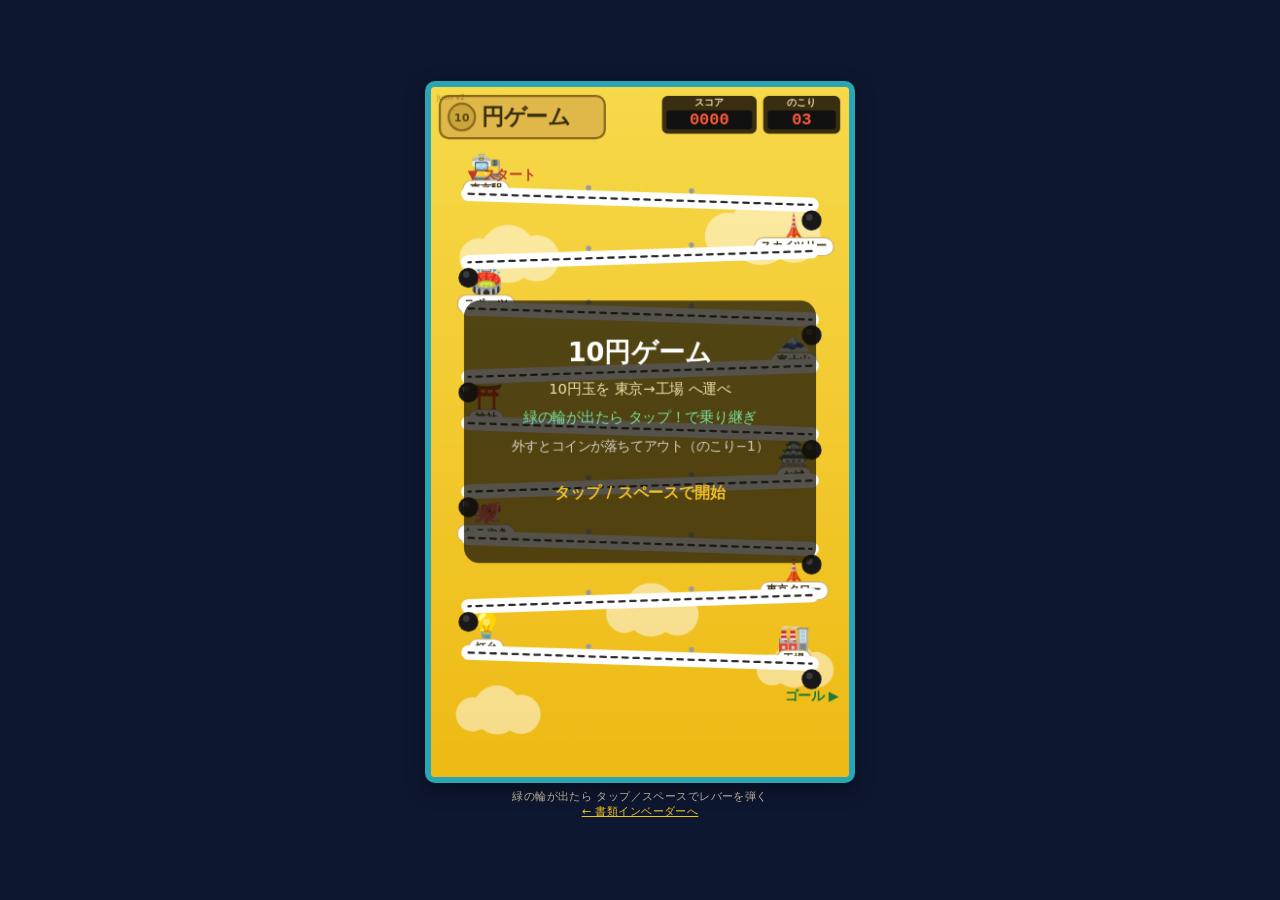
<file: shinkansen.html>
<!DOCTYPE html>
<html lang="ja">
<head>
<meta charset="utf-8">
<meta name="viewport" content="width=device-width, initial-scale=1, maximum-scale=1, user-scalable=no">
<meta name="description" content="10円玉を落として東京→工場。レバーを弾いてルートを下る、税理士法人アストラストのミニゲーム。">
<meta name="theme-color" content="#f2c020">
<meta name="apple-mobile-web-app-capable" content="yes">
<link rel="icon" href="data:image/svg+xml,%3Csvg xmlns='http://www.w3.org/2000/svg' viewBox='0 0 64 64'%3E%3Crect width='64' height='64' fill='%23f2c020'/%3E%3Ccircle cx='32' cy='32' r='20' fill='%23caa63a' stroke='%238a6a1f' stroke-width='4'/%3E%3Ctext x='32' y='41' font-size='20' font-family='sans-serif' fill='%237a5c18' text-anchor='middle'%3E10%3C/text%3E%3C/svg%3E">
<title>10円ゲーム — 税理士法人アストラスト</title>
<style>
  *{box-sizing:border-box;-webkit-tap-highlight-color:transparent;}
  html,body{margin:0;height:100%;background:#0e1730;color:#5a4a10;
    font-family:"Yu Gothic","YuGothic","Hiragino Kaku Gothic ProN",system-ui,sans-serif;}
  body{display:flex;flex-direction:column;align-items:center;justify-content:center;
    padding:8px;gap:6px;overflow:hidden;}
  #wrap{position:relative;width:min(100%,430px);}
  canvas{display:block;width:100%;height:auto;border:6px solid #2aa5b5;border-radius:10px;
    background:#f2c020;touch-action:none;box-shadow:0 6px 20px rgba(0,0,0,.4);}
  .hint{font-size:11px;letter-spacing:.04em;color:#cfc0a6;text-align:center;}
  .hint a{color:#f2c020;}
</style>
</head>
<body>
<div id="wrap"><canvas id="cv"></canvas></div>
<div class="hint">緑の輪が出たら タップ／スペースでレバーを弾く<br><a href="./">← 書類インベーダーへ</a></div>

<script>
const W = 380, H = 620;
const cv = document.getElementById('cv');
const ctx = cv.getContext('2d');
let scale = 1;
function resize(){
  const cssW = cv.parentNode.clientWidth;
  const cssH = cssW * H / W;
  const dpr = Math.min(window.devicePixelRatio || 1, 2);
  cv.style.height = cssH + 'px';
  cv.width = Math.round(cssW * dpr);
  cv.height = Math.round(cssH * dpr);
  scale = cv.width / W;
  ctx.setTransform(scale, 0, 0, scale, 0, 0);
}
window.addEventListener('resize', resize);

/* ---------- 駅・ランドマーク ---------- */
const STATIONS = [
  { n:'東京駅',       e:'🚉' },
  { n:'スカイツリー', e:'🗼' },
  { n:'スポーツ',     e:'🏟️' },
  { n:'富士山',       e:'🗻' },
  { n:'神社',         e:'⛩️' },
  { n:'お城',         e:'🏯' },
  { n:'たこやき',     e:'🐙' },
  { n:'東京タワー',   e:'🗼' },
  { n:'灯台',         e:'💡' },
  { n:'工場',         e:'🏭' }
];
const RAMPS = STATIONS.length - 1;   // 9区間
const M = 34, TOP = 96, BOT = 560;
const GAP = (BOT - TOP) / (RAMPS);
const TILT = 10;
function rampGeom(i){
  const y = TOP + i * GAP;
  const leftFirst = (i % 2 === 0);
  const xEntry = leftFirst ? M : W - M;
  const xExit  = leftFirst ? W - M : M;
  return { y, xEntry, xExit, yEntry: y, yExit: y + TILT };
}
const CATCH = 0.72;

/* ---------- 状態 ---------- */
let state = 'title';       // title | play | out | win | over
let coin, score = 0, coins = 3, best = 0, leverFlash = 0, endT = 0, shake = 0, sparkle = [];
try{ best = +localStorage.getItem('juen_best') || 0; }catch(e){}

function newCoin(){ coin = { i:0, t:0, v:0.011, leverCd:0, spin:0, drop:0 }; state='play'; }
function startGame(){ score = 0; coins = 3; sparkle = []; newCoin(); }

/* ---------- 音 ---------- */
let ac = null;
function beep(freq, dur, type='square', vol=.05){
  try{ if(!ac) ac = new (window.AudioContext||window.webkitAudioContext)();
    if(ac.state==='suspended') ac.resume();
    const o=ac.createOscillator(),g=ac.createGain(); o.type=type; o.frequency.value=freq;
    g.gain.value=vol; o.connect(g); g.connect(ac.destination); o.start();
    g.gain.exponentialRampToValueAtTime(.0001, ac.currentTime+dur); o.stop(ac.currentTime+dur);
  }catch(e){}
}

/* ---------- 入力 ---------- */
function flip(){
  if(ac && ac.state==='suspended') ac.resume();
  if(state==='title' || state==='over'){ startGame(); return; }
  if(state==='out' || state==='win'){ newCoin(); return; }
  if(state!=='play' || coin.leverCd>0) return;
  leverFlash = 9;
  if(coin.t >= CATCH){
    coin.i++;
    score += 100 + coin.i*20;
    for(let k=0;k<6;k++) sparkle.push({x:coinXY().x, y:coinXY().y, vx:(Math.random()-.5)*3, vy:-Math.random()*3-1, life:24});
    beep(660,.06,'square',.05); beep(990,.08,'triangle',.04);
    if(coin.i >= RAMPS){ state='win'; endT=0; shake=12; score+=300;
      if(score>best){ best=score; try{localStorage.setItem('juen_best',best);}catch(e){} }
      beep(784,.5,'triangle',.06); beep(1046,.6,'triangle',.05);
    } else { coin.t=0; coin.v=0.011+coin.i*0.0016; coin.drop=10; }
  } else { coin.leverCd=15; beep(200,.05,'sawtooth',.03); }
}
cv.addEventListener('pointerdown', e=>{ e.preventDefault(); flip(); });
addEventListener('keydown', e=>{ if(e.code==='Space'||e.code==='Enter'){ e.preventDefault(); flip(); } });

/* ---------- 更新 ---------- */
function coinXY(){
  const g = rampGeom(coin.i);
  return { x: g.xEntry+(g.xExit-g.xEntry)*coin.t, y: (g.yEntry+(g.yExit-g.yEntry)*coin.t)-11-(coin.drop||0) };
}
function update(){
  if(leverFlash>0) leverFlash--;
  if(shake>0) shake--;
  for(const s of sparkle){ s.x+=s.vx; s.y+=s.vy; s.vy+=.18; s.life--; }
  sparkle = sparkle.filter(s=>s.life>0);
  if(state==='out'||state==='win'||state==='over') endT++;
  if(state!=='play') return;
  if(coin.leverCd>0) coin.leverCd--;
  if(coin.drop>0) coin.drop--;
  coin.v += 0.00020 + coin.i*0.000035;
  coin.t += coin.v; coin.spin += coin.v*22;
  if(coin.t >= 1){
    coins--; shake=14; beep(150,.5,'sawtooth',.06); beep(90,.6,'square',.05);
    if(coins<=0){ state='over'; if(score>best){best=score;try{localStorage.setItem('juen_best',best);}catch(e){}} }
    else state='out';
    endT=0;
  }
}

/* ---------- 描画パーツ ---------- */
function rr(x,y,w,h,r){ ctx.beginPath(); ctx.moveTo(x+r,y); ctx.arcTo(x+w,y,x+w,y+h,r); ctx.arcTo(x+w,y+h,x,y+h,r); ctx.arcTo(x,y+h,x,y,r); ctx.arcTo(x,y,x+w,y,r); ctx.closePath(); }
function emoji(ch, x, y, size){ ctx.font = size+'px "Noto Color Emoji","Apple Color Emoji",sans-serif'; ctx.textAlign='center'; ctx.textBaseline='middle'; ctx.fillText(ch, x, y); }
function oval(txt, x, y){
  ctx.font='bold 10px "Yu Gothic",system-ui,sans-serif';
  const w = ctx.measureText(txt).width + 12;
  ctx.fillStyle='#fff'; rr(x-w/2, y-8, w, 16, 8); ctx.fill();
  ctx.strokeStyle='#c8b070'; ctx.lineWidth=1; ctx.stroke();
  ctx.fillStyle='#3a2e10'; ctx.textAlign='center'; ctx.textBaseline='middle'; ctx.fillText(txt, x, y);
}
function drawCoin(x,y){
  ctx.save(); ctx.translate(x,y); ctx.rotate(Math.sin(coin.spin)*.14);
  ctx.fillStyle='rgba(0,0,0,.18)'; ctx.beginPath(); ctx.arc(1,2,11,0,6.283); ctx.fill();
  ctx.fillStyle='#caa63a'; ctx.beginPath(); ctx.arc(0,0,11,0,6.283); ctx.fill();
  ctx.strokeStyle='#8a6a1f'; ctx.lineWidth=2.5; ctx.stroke();
  ctx.fillStyle='#f2e2a8'; ctx.beginPath(); ctx.arc(0,0,7.5,0,6.283); ctx.fill();
  ctx.fillStyle='#7a5c18'; ctx.font='bold 9px system-ui,sans-serif';
  ctx.textAlign='center'; ctx.textBaseline='middle'; ctx.fillText('10',0,1);
  ctx.restore();
}
function lcd(x,y,w,label,val){
  ctx.fillStyle='#3a2e10'; rr(x,y,w,34,5); ctx.fill();
  ctx.fillStyle='#111'; rr(x+4,y+13,w-8,17,3); ctx.fill();
  ctx.fillStyle='#e8d9a8'; ctx.font='bold 9px "Yu Gothic",system-ui,sans-serif';
  ctx.textAlign='center'; ctx.textBaseline='top'; ctx.fillText(label, x+w/2, y+2);
  ctx.fillStyle='#ff5a3a'; ctx.font='bold 15px "Courier New",monospace';
  ctx.textBaseline='middle'; ctx.fillText(val, x+w/2, y+22);
}

function draw(){
  ctx.save();
  if(shake>0) ctx.translate((Math.random()-.5)*shake*.4,(Math.random()-.5)*shake*.4);
  // 黄色い盤面
  const bg=ctx.createLinearGradient(0,0,0,H); bg.addColorStop(0,'#f7d94a'); bg.addColorStop(1,'#eeba14');
  ctx.fillStyle=bg; ctx.fillRect(0,0,W,H);
  // 雲
  ctx.fillStyle='rgba(255,255,255,.5)';
  for(const c of [[70,150,26],[300,130,30],[200,470,24],[330,520,20],[60,560,22]]){
    ctx.beginPath(); ctx.arc(c[0],c[1],c[2],0,6.283); ctx.arc(c[0]+c[2],c[1]+4,c[2]*.8,0,6.283); ctx.arc(c[0]-c[2],c[1]+4,c[2]*.7,0,6.283); ctx.fill();
  }

  // ヘッダー：タイトルプレート＋スコア＋のこり
  ctx.fillStyle='#e0b84a'; rr(8,8,150,38,8); ctx.fill();
  ctx.strokeStyle='#8a6a1f'; ctx.lineWidth=2; rr(8,8,150,38,8); ctx.stroke();
  ctx.fillStyle='#caa63a'; ctx.beginPath(); ctx.arc(28,27,12,0,6.283); ctx.fill();
  ctx.strokeStyle='#8a6a1f'; ctx.lineWidth=2; ctx.stroke();
  ctx.fillStyle='#5a4410'; ctx.font='bold 10px system-ui'; ctx.textAlign='center'; ctx.textBaseline='middle'; ctx.fillText('10',28,28);
  ctx.fillStyle='#3a2e10'; ctx.font='bold 20px "Yu Gothic",system-ui,sans-serif'; ctx.textAlign='left'; ctx.fillText('円ゲーム',46,28);
  lcd(210,8,86,'スコア', ('000'+score).slice(-4));
  lcd(302,8,70,'のこり', ('0'+Math.max(0,coins)).slice(-2));

  // ランドマーク（坂の始端そば）
  for(let i=0;i<STATIONS.length;i++){
    const g = rampGeom(Math.min(i,RAMPS-1));
    const atLeft = (g.xEntry < W/2);
    let ex = i<RAMPS ? g.xEntry : g.xExit;
    let ey = i<RAMPS ? g.yEntry : g.yExit;
    const dir = (i<RAMPS ? atLeft : (g.xExit<W/2)) ? 1 : -1;
    emoji(STATIONS[i].e, ex + dir*16, ey - 22, 24);
    oval(STATIONS[i].n, ex + dir*16, ey - 4);
  }

  // 坂（白）＋点線レール＋穴＋ピン
  for(let i=0;i<RAMPS;i++){
    const g = rampGeom(i);
    ctx.strokeStyle='#fff'; ctx.lineWidth=13; ctx.lineCap='round';
    ctx.beginPath(); ctx.moveTo(g.xEntry,g.yEntry); ctx.lineTo(g.xExit,g.yExit); ctx.stroke();
    ctx.strokeStyle='#2a2a2a'; ctx.lineWidth=2; ctx.setLineDash([5,5]);
    ctx.beginPath(); ctx.moveTo(g.xEntry,g.yEntry); ctx.lineTo(g.xExit,g.yExit); ctx.stroke();
    ctx.setLineDash([]);
    // ピン
    ctx.fillStyle='#9a9a9a';
    for(const p of [0.35,0.65]){ const px=g.xEntry+(g.xExit-g.xEntry)*p, py=g.yEntry+(g.yExit-g.yEntry)*p; ctx.beginPath(); ctx.arc(px,py-9,2.4,0,6.283); ctx.fill(); }
    // 終端の穴
    ctx.fillStyle='#181818'; ctx.beginPath(); ctx.arc(g.xExit,g.yExit+14,9,0,6.283); ctx.fill();
    ctx.fillStyle='rgba(255,255,255,.15)'; ctx.beginPath(); ctx.arc(g.xExit-2,g.yExit+11,3,0,6.283); ctx.fill();
  }
  // スタート／ゴール
  ctx.fillStyle='#c0392b'; ctx.font='bold 12px "Yu Gothic",system-ui,sans-serif'; ctx.textAlign='center'; ctx.textBaseline='middle';
  ctx.fillText('▼ スタート', M+30, TOP-16);
  ctx.fillStyle='#1a7a3a'; ctx.fillText('ゴール ▶', rampGeom(RAMPS-1).xExit, rampGeom(RAMPS-1).yExit+30);

  // レバー・拾えるゾーン・コイン
  if(state==='play'){
    const g = rampGeom(coin.i), inZone = coin.t>=CATCH;
    const lx = g.xExit + (g.xExit<W/2 ? -16 : 16);
    ctx.strokeStyle = leverFlash>0 ? '#f2e2a8' : (coin.leverCd>0 ? 'rgba(120,120,120,.7)' : '#c0392b');
    ctx.lineWidth=5; ctx.lineCap='round';
    ctx.beginPath(); ctx.moveTo(lx,g.yExit+2);
    ctx.lineTo(lx+(g.xExit<W/2?-11:11), g.yExit+2-(leverFlash>0?13:5)); ctx.stroke();
    if(inZone){
      ctx.globalAlpha=.55+.35*Math.sin(coin.spin*3);
      ctx.strokeStyle='#1db954'; ctx.lineWidth=3;
      ctx.beginPath(); ctx.arc(g.xExit,g.yExit,17,0,6.283); ctx.stroke(); ctx.globalAlpha=1;
    }
    const p=coinXY(); drawCoin(p.x,p.y);
  }
  // キラキラ
  for(const s of sparkle){ ctx.globalAlpha=Math.max(0,s.life/24); ctx.fillStyle='#fff6c0'; ctx.fillRect(s.x-1.5,s.y-1.5,3,3); }
  ctx.globalAlpha=1;

  // 現在地
  if(state==='play'){
    ctx.fillStyle='#5a4410'; ctx.font='bold 11px "Yu Gothic",system-ui,sans-serif'; ctx.textAlign='center'; ctx.textBaseline='bottom';
    ctx.fillText(STATIONS[coin.i].n+' → '+STATIONS[coin.i+1].n, W/2, H-6);
  }

  // オーバーレイ
  if(state!=='play'){
    ctx.fillStyle='rgba(20,16,6,.72)'; rr(30,H/2-118,W-60,236,14); ctx.fill();
    ctx.textAlign='center'; ctx.textBaseline='middle';
    if(state==='title'){
      ctx.fillStyle='#fff'; ctx.font='bold 24px "Yu Gothic",system-ui,sans-serif'; ctx.fillText('10円ゲーム',W/2,H/2-70);
      ctx.fillStyle='#f2e2a8'; ctx.font='13px "Yu Gothic",system-ui'; ctx.fillText('10円玉を 東京→工場 へ運べ',W/2,H/2-38);
      ctx.fillStyle='#7ae0a0'; ctx.font='13px "Yu Gothic",system-ui'; ctx.fillText('緑の輪が出たら タップ！で乗り継ぎ',W/2,H/2-12);
      ctx.fillStyle='rgba(255,255,255,.75)'; ctx.font='12px "Yu Gothic",system-ui'; ctx.fillText('外すとコインが落ちてアウト（のこり−1）',W/2,H/2+14);
      ctx.fillStyle='#f2c020'; ctx.font='bold 14px system-ui'; ctx.fillText('タップ / スペースで開始',W/2,H/2+56);
    } else {
      const fade=Math.min(1,endT/12); ctx.globalAlpha=fade;
      if(state==='win'){
        ctx.fillStyle='#f2c020'; ctx.font='bold 26px "Yu Gothic",system-ui,sans-serif'; ctx.fillText('大当たり！',W/2,H/2-54);
        ctx.fillStyle='#7ae0a0'; ctx.font='14px "Yu Gothic",system-ui'; ctx.fillText('工場に到着！10円が戻った！',W/2,H/2-22);
      } else if(state==='out'){
        ctx.fillStyle='#ff6a4a'; ctx.font='bold 26px "Yu Gothic",system-ui,sans-serif'; ctx.fillText('アウト！',W/2,H/2-54);
        ctx.fillStyle='#fff'; ctx.font='14px "Yu Gothic",system-ui'; ctx.fillText('到達：'+STATIONS[coin.i].n+'　（のこり '+coins+'）',W/2,H/2-22);
      } else { // over
        ctx.fillStyle='#ff6a4a'; ctx.font='bold 24px "Yu Gothic",system-ui,sans-serif'; ctx.fillText('ゲームオーバー',W/2,H/2-54);
        ctx.fillStyle='#fff'; ctx.font='14px "Yu Gothic",system-ui'; ctx.fillText('コインを使い切った…',W/2,H/2-22);
      }
      ctx.fillStyle='#f2c020'; ctx.font='16px system-ui'; ctx.fillText('SCORE '+score,W/2,H/2+8);
      ctx.fillStyle='rgba(255,255,255,.75)'; ctx.font='12px system-ui'; ctx.fillText('BEST '+best,W/2,H/2+32);
      ctx.fillStyle='#f2c020'; ctx.font='bold 13px system-ui';
      ctx.fillText(state==='over' ? 'タップでもう一度' : 'タップで次のコイン', W/2, H/2+66);
      ctx.globalAlpha=1;
    }
  }
  ctx.fillStyle='rgba(90,68,16,.5)'; ctx.font='7px system-ui'; ctx.textAlign='left'; ctx.textBaseline='top'; ctx.fillText('juen v2',5,6);
  ctx.restore();
}
function loop(){ update(); draw(); requestAnimationFrame(loop); }
resize(); loop();
</script>
</body>
</html>
</file>
